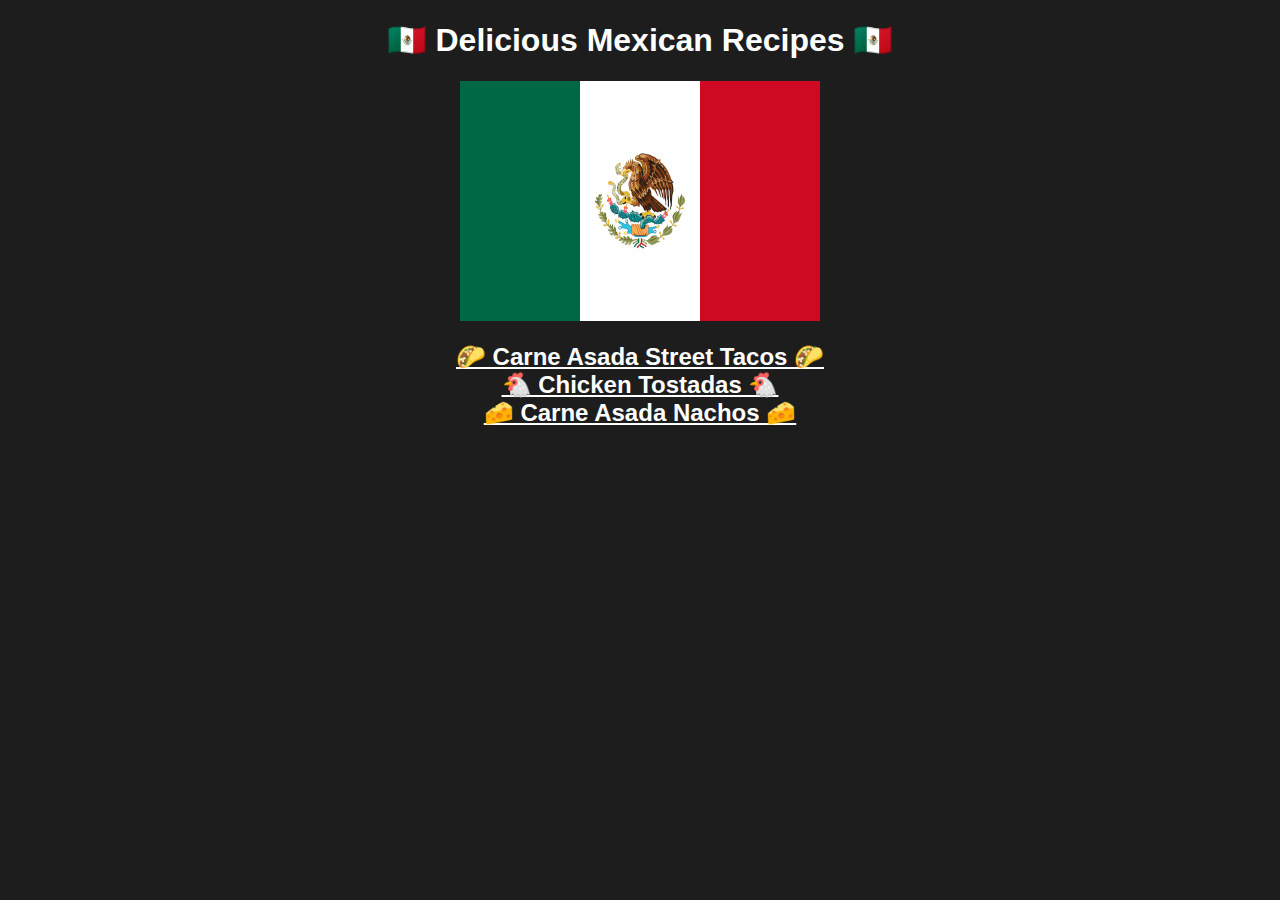
<file: index.html>
<!DOCTYPE html>
<html lang="en">
<head>
    <meta charset="UTF-8">
    <meta http-equiv="X-UA-Compatible" content="IE=edge">
    <meta name="viewport" content="width=device-width, initial-scale=1.0">
    <title>Mexican Recipes</title>
    <link rel="stylesheet" href="./style.css">
    <link rel="icon" type="image/x-icon" href="./images/icon.png">
</head>
<body>
    <h1>🇲🇽 Delicious Mexican Recipes 🇲🇽</h1>
    <img src="./images/mxn.png" alt="Mexican Flag" width="360" height="240">
    <br>
    <br>
    <a href="./mrecipes/tacos.html">🌮 Carne Asada Street Tacos 🌮</a></li>
    <br>
    <a href="./mrecipes/tostadas.html">🐔 Chicken Tostadas 🐔</a></li>
    <br>
    <a href="./mrecipes/nachos.html">🧀 Carne Asada Nachos 🧀</a></li>
</body>
</html>
</file>
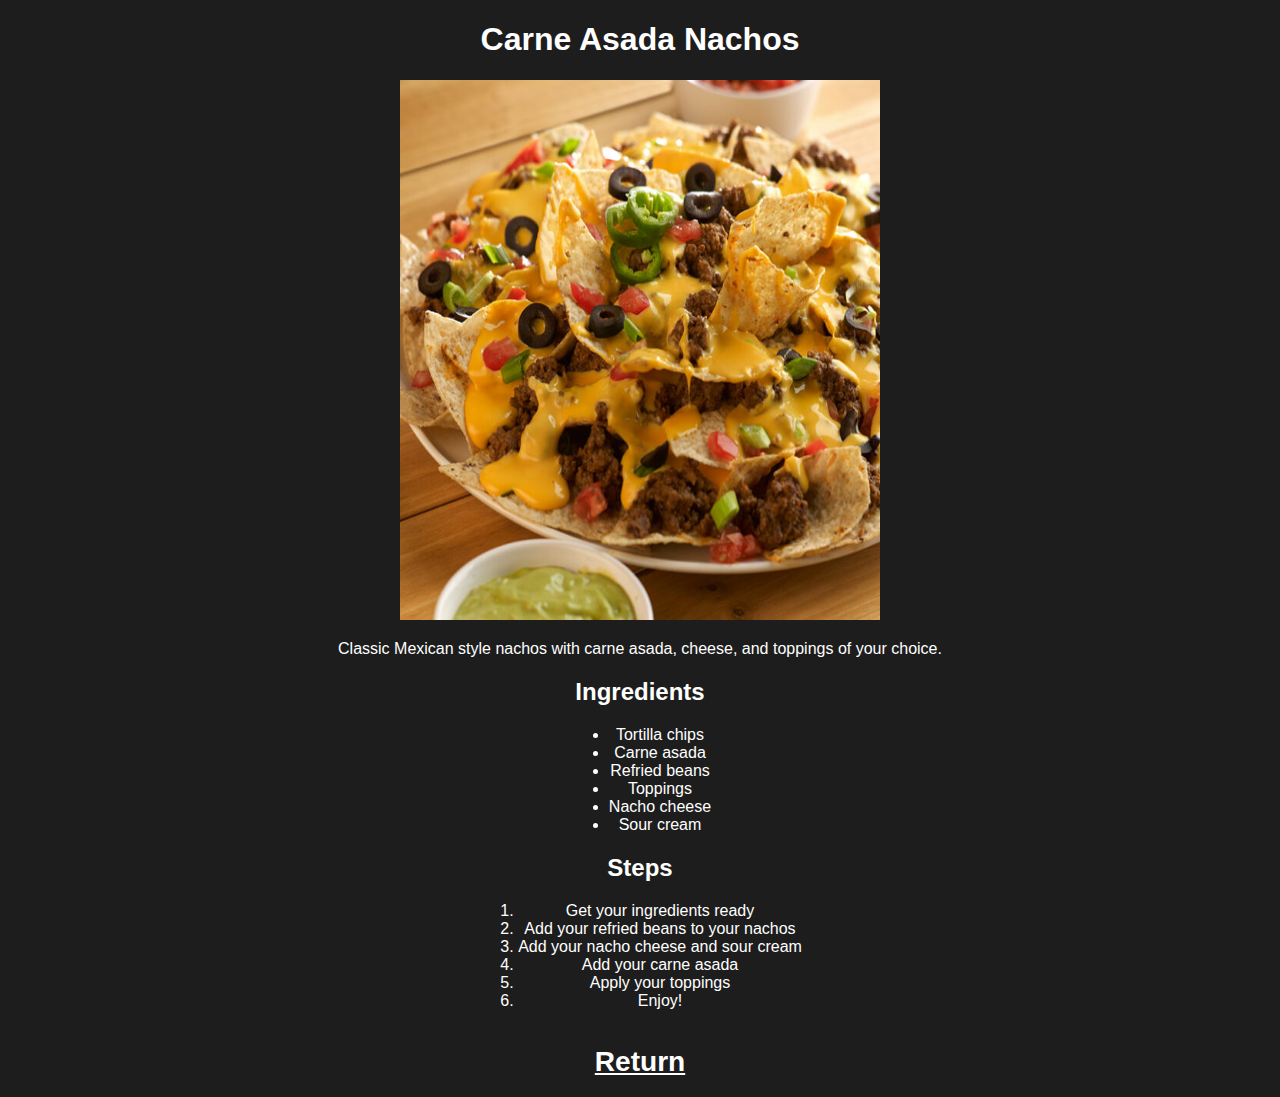
<file: mrecipes/nachos.html>
<!DOCTYPE html>
<html lang="en">
<head>
    <meta charset="UTF-8">
    <meta http-equiv="X-UA-Compatible" content="IE=edge">
    <meta name="viewport" content="width=device-width, initial-scale=1.0">
    <title>Carne Asada Nachos</title>
    <link rel="stylesheet" href="../style.css">
    <link rel="icon" type="image/x-icon" href="../images/icon.png">
</head>
<body>
    <h1>Carne Asada Nachos</h1>
<img src="../images/nachos.jpg" alt="Nachos" width="480" height="540">
<p>Classic Mexican style nachos with carne asada, cheese, and toppings of your choice.</p>
<h2>Ingredients</h2>
<ul>
    <li>Tortilla chips</li>
    <li>Carne asada</li>
    <li>Refried beans</li>
    <li>Toppings</li>
    <li>Nacho cheese</li>
    <li>Sour cream</li>
</ul>
<h2>Steps</h2>
<ol>
    <li>Get your ingredients ready</li>
    <li>Add your refried beans to your nachos</li>
    <li>Add your nacho cheese and sour cream</li>
    <li>Add your carne asada</li>
    <li>Apply your toppings</li>
    <li>Enjoy!</li>
</ol>
<br>
<h3><a href="../index.html">Return</a></h3>
</body>
</html>
</file>
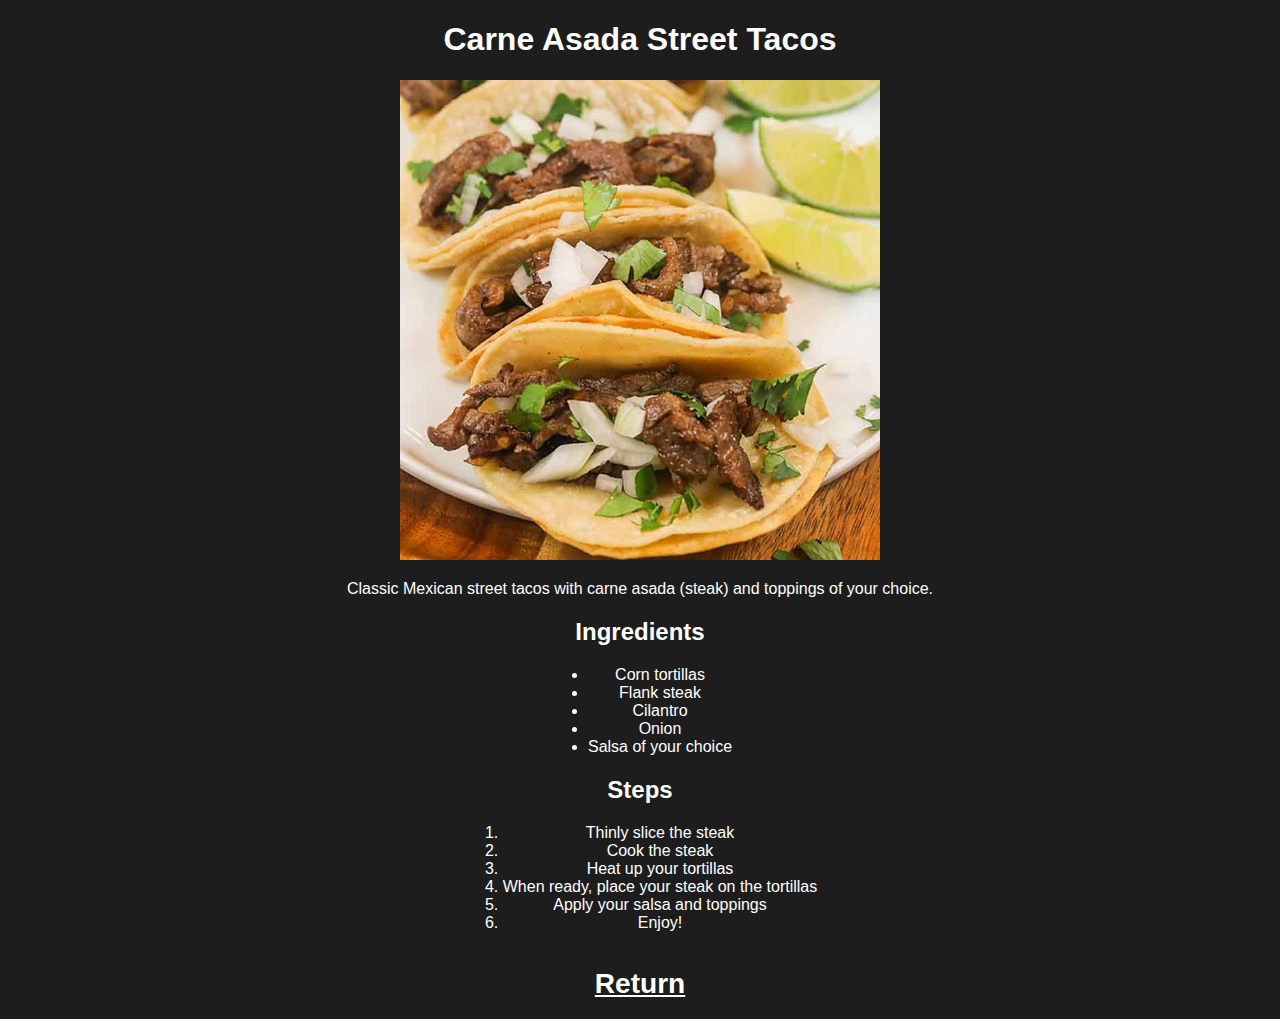
<file: mrecipes/tacos.html>
<!DOCTYPE html>
<html lang="en">
<head>
    <meta charset="UTF-8">
    <meta http-equiv="X-UA-Compatible" content="IE=edge">
    <meta name="viewport" content="width=device-width, initial-scale=1.0">
    <title>Carne Asada Tacos</title>
    <link rel="stylesheet" href="../style.css">
    <link rel="icon" type="image/x-icon" href="../images/icon.png">
</head>
<body>
    <h1>Carne Asada Street Tacos</h1>
<img src="../images/tacos.png" alt="Street Tacos" width="480" height="480">
<p>Classic Mexican street tacos with carne asada (steak) and toppings of your choice.</p>
<h2>Ingredients</h2>
<ul>
    <li>Corn tortillas</li>
    <li>Flank steak</li>
    <li>Cilantro</li>
    <li>Onion</li>
    <li>Salsa of your choice</li>
</ul>
<h2>Steps</h2>
<ol>
    <li>Thinly slice the steak</li>
    <li>Cook the steak</li>
    <li>Heat up your tortillas</li>
    <li>When ready, place your steak on the tortillas</li>
    <li>Apply your salsa and toppings</li>
    <li>Enjoy!</li>
</ol>
<br>
<h3><a href="../index.html">Return</a></h3>
</body>
</html>
</file>
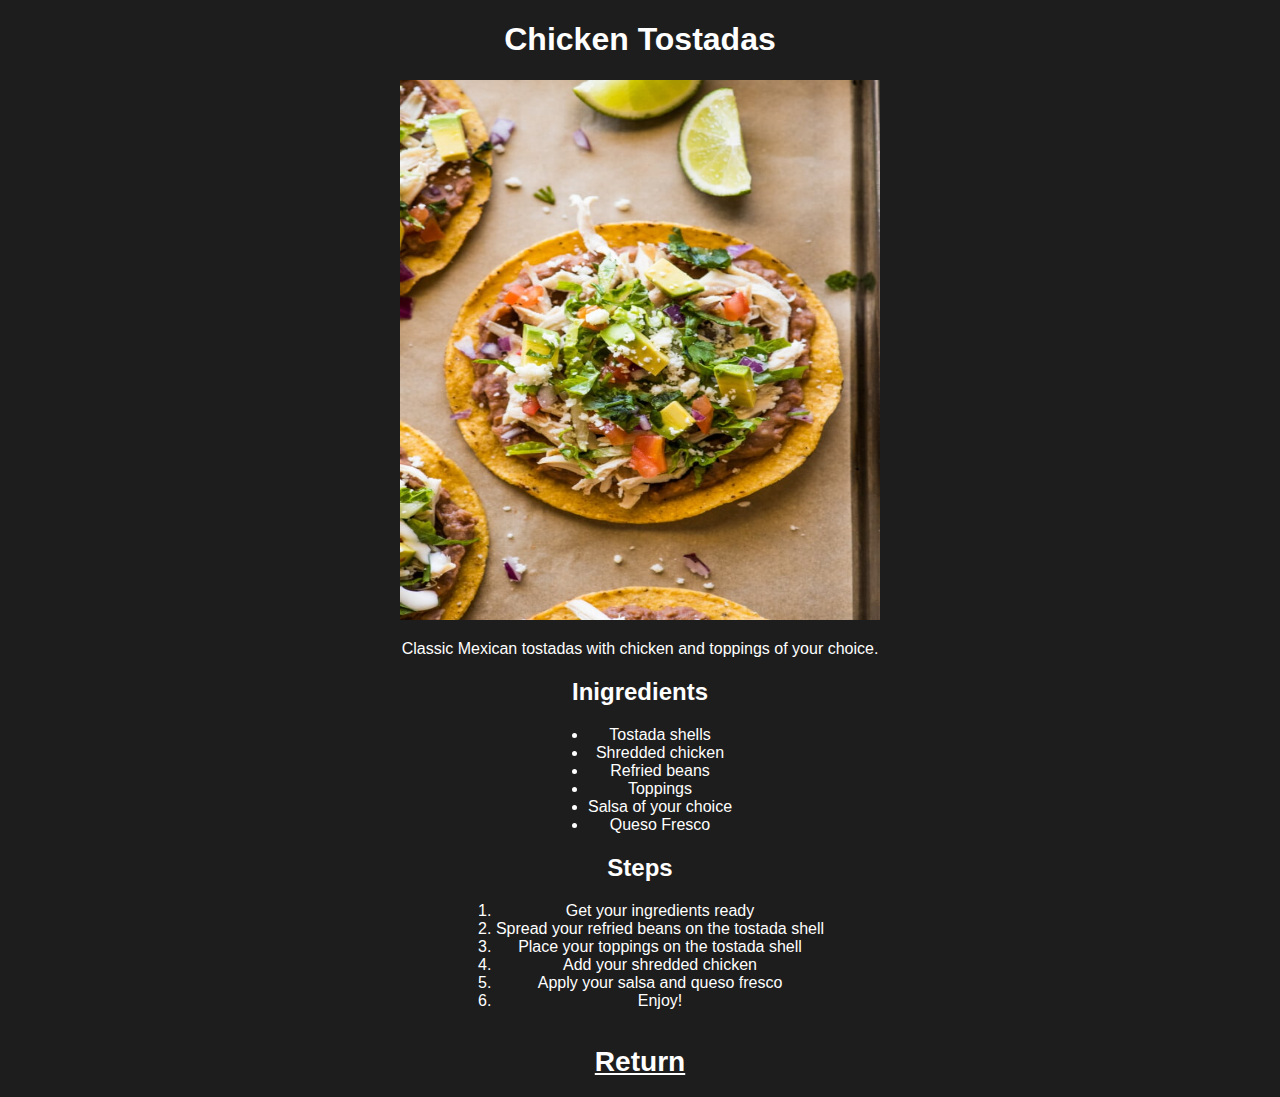
<file: mrecipes/tostadas.html>
<!DOCTYPE html>
<html lang="en">
<head>
    <meta charset="UTF-8">
    <meta http-equiv="X-UA-Compatible" content="IE=edge">
    <meta name="viewport" content="width=device-width, initial-scale=1.0">
    <title>Chicken Tostadas</title>
    <link rel="stylesheet" href="../style.css">
    <link rel="icon" type="image/x-icon" href="../images/icon.png">
</head>
<body>
    <h1>Chicken Tostadas</h1>
<img src="../images/chickentostada.jpg" alt="Chicken Tostada" width="480" height="540">
<p>Classic Mexican tostadas with chicken and toppings of your choice.</p>
<h2>Inigredients</h2>
<ul>
    <li>Tostada shells</li>
    <li>Shredded chicken</li>
    <li>Refried beans</li>
    <li>Toppings</li>
    <li>Salsa of your choice</li>
    <li>Queso Fresco</li>
</ul>
<h2>Steps</h2>
<ol>
    <li>Get your ingredients ready</li>
    <li>Spread your refried beans on the tostada shell</li>
    <li>Place your toppings on the tostada shell</li>
    <li>Add your shredded chicken</li>
    <li>Apply your salsa and queso fresco</li>
    <li>Enjoy!</li>
</ol>
<br>
<h3><a href="../index.html">Return</a></h3>
</body>
</html>
</file>
<file: style.css>
body{
    background-color: rgb(29, 29, 29);
    font-family: 'Franklin Gothic Medium', 'Arial Narrow', Arial, sans-serif;
    text-align: center;
    color:white;
}

a{
    color: white;
    font-size: 150%;
    font-weight: 800;
}

ul, ol{
    display: table;
    margin: 0 auto;
}
</file>
